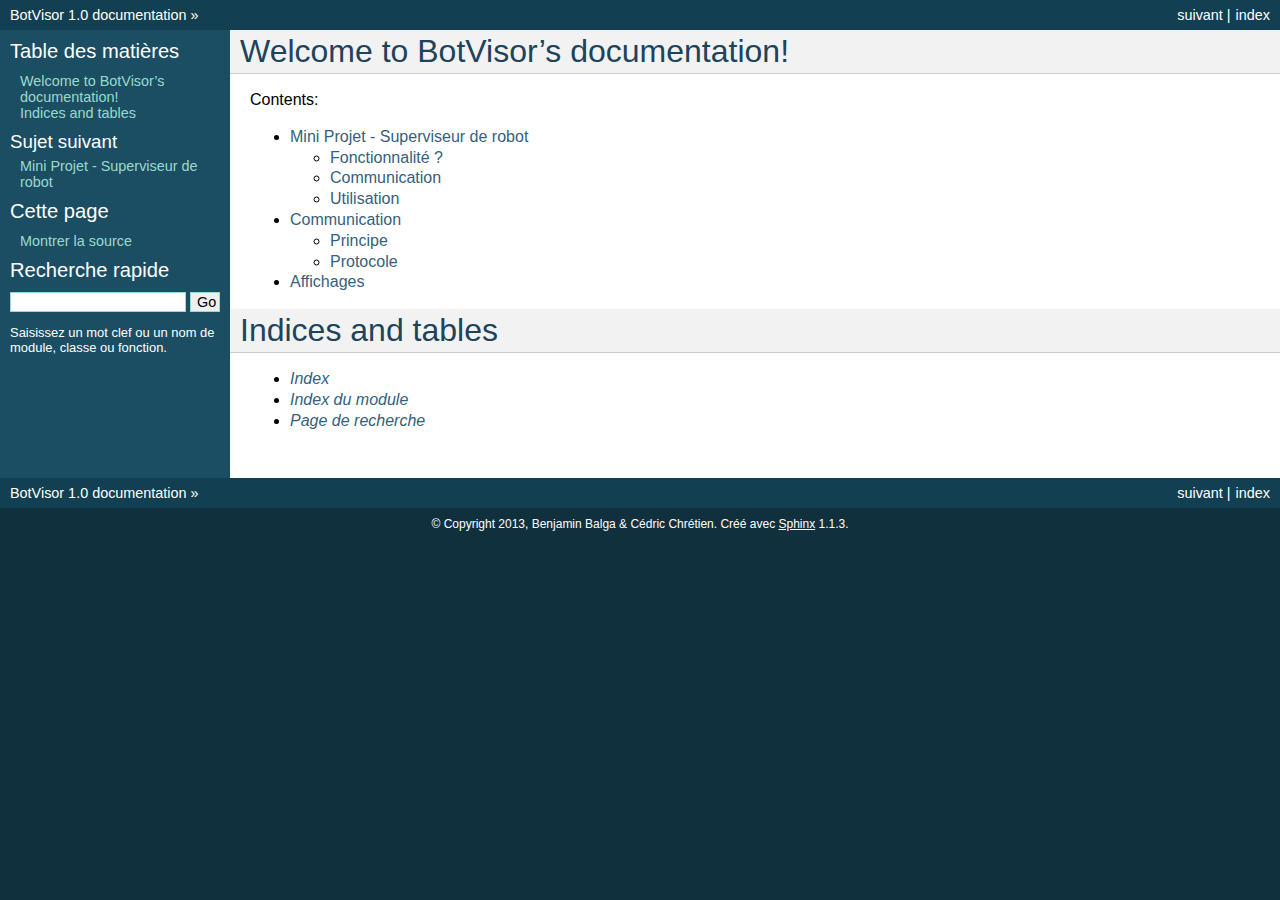
<file: doc/_build/html/index.html>
<!DOCTYPE html PUBLIC "-//W3C//DTD XHTML 1.0 Transitional//EN"
  "http://www.w3.org/TR/xhtml1/DTD/xhtml1-transitional.dtd">


<html xmlns="http://www.w3.org/1999/xhtml">
  <head>
    <meta http-equiv="Content-Type" content="text/html; charset=utf-8" />
    
    <title>Welcome to BotVisor’s documentation! &mdash; BotVisor 1.0 documentation</title>
    
    <link rel="stylesheet" href="_static/default.css" type="text/css" />
    <link rel="stylesheet" href="_static/pygments.css" type="text/css" />
    
    <script type="text/javascript">
      var DOCUMENTATION_OPTIONS = {
        URL_ROOT:    '',
        VERSION:     '1.0',
        COLLAPSE_INDEX: false,
        FILE_SUFFIX: '.html',
        HAS_SOURCE:  true
      };
    </script>
    <script type="text/javascript" src="_static/jquery.js"></script>
    <script type="text/javascript" src="_static/underscore.js"></script>
    <script type="text/javascript" src="_static/doctools.js"></script>
    <script type="text/javascript" src="_static/translations.js"></script>
    <script type="text/javascript" src="http://cdn.mathjax.org/mathjax/latest/MathJax.js?config=TeX-AMS-MML_HTMLorMML"></script>
    <link rel="top" title="BotVisor 1.0 documentation" href="#" />
    <link rel="next" title="Mini Projet - Superviseur de robot" href="intro.html" /> 
  </head>
  <body>
    <div class="related">
      <h3>Navigation</h3>
      <ul>
        <li class="right" style="margin-right: 10px">
          <a href="genindex.html" title="Index général"
             accesskey="I">index</a></li>
        <li class="right" >
          <a href="intro.html" title="Mini Projet - Superviseur de robot"
             accesskey="N">suivant</a> |</li>
        <li><a href="#">BotVisor 1.0 documentation</a> &raquo;</li> 
      </ul>
    </div>  

    <div class="document">
      <div class="documentwrapper">
        <div class="bodywrapper">
          <div class="body">
            
  <div class="section" id="welcome-to-botvisor-s-documentation">
<h1>Welcome to BotVisor&#8217;s documentation!<a class="headerlink" href="#welcome-to-botvisor-s-documentation" title="Lien permanent vers ce titre">¶</a></h1>
<p>Contents:</p>
<div class="toctree-wrapper compound">
<ul>
<li class="toctree-l1"><a class="reference internal" href="intro.html">Mini Projet - Superviseur de robot</a><ul>
<li class="toctree-l2"><a class="reference internal" href="intro.html#fonctionnalite">Fonctionnalité ?</a></li>
<li class="toctree-l2"><a class="reference internal" href="intro.html#communication">Communication</a></li>
<li class="toctree-l2"><a class="reference internal" href="intro.html#utilisation">Utilisation</a></li>
</ul>
</li>
<li class="toctree-l1"><a class="reference internal" href="communication.html">Communication</a><ul>
<li class="toctree-l2"><a class="reference internal" href="communication.html#principe">Principe</a></li>
<li class="toctree-l2"><a class="reference internal" href="communication.html#protocole">Protocole</a></li>
</ul>
</li>
<li class="toctree-l1"><a class="reference internal" href="displays.html">Affichages</a></li>
</ul>
</div>
</div>
<div class="section" id="indices-and-tables">
<h1>Indices and tables<a class="headerlink" href="#indices-and-tables" title="Lien permanent vers ce titre">¶</a></h1>
<ul class="simple">
<li><a class="reference internal" href="genindex.html"><em>Index</em></a></li>
<li><a class="reference internal" href="py-modindex.html"><em>Index du module</em></a></li>
<li><a class="reference internal" href="search.html"><em>Page de recherche</em></a></li>
</ul>
</div>


          </div>
        </div>
      </div>
      <div class="sphinxsidebar">
        <div class="sphinxsidebarwrapper">
  <h3><a href="#">Table des matières</a></h3>
  <ul>
<li><a class="reference internal" href="#">Welcome to BotVisor&#8217;s documentation!</a><ul>
</ul>
</li>
<li><a class="reference internal" href="#indices-and-tables">Indices and tables</a></li>
</ul>

  <h4>Sujet suivant</h4>
  <p class="topless"><a href="intro.html"
                        title="Chapitre suivant">Mini Projet - Superviseur de robot</a></p>
  <h3>Cette page</h3>
  <ul class="this-page-menu">
    <li><a href="_sources/index.txt"
           rel="nofollow">Montrer la source</a></li>
  </ul>
<div id="searchbox" style="display: none">
  <h3>Recherche rapide</h3>
    <form class="search" action="search.html" method="get">
      <input type="text" name="q" />
      <input type="submit" value="Go" />
      <input type="hidden" name="check_keywords" value="yes" />
      <input type="hidden" name="area" value="default" />
    </form>
    <p class="searchtip" style="font-size: 90%">
    Saisissez un mot clef ou un nom de module, classe ou fonction.
    </p>
</div>
<script type="text/javascript">$('#searchbox').show(0);</script>
        </div>
      </div>
      <div class="clearer"></div>
    </div>
    <div class="related">
      <h3>Navigation</h3>
      <ul>
        <li class="right" style="margin-right: 10px">
          <a href="genindex.html" title="Index général"
             >index</a></li>
        <li class="right" >
          <a href="intro.html" title="Mini Projet - Superviseur de robot"
             >suivant</a> |</li>
        <li><a href="#">BotVisor 1.0 documentation</a> &raquo;</li> 
      </ul>
    </div>
    <div class="footer">
        &copy; Copyright 2013, Benjamin Balga &amp; Cédric Chrétien.
      Créé avec <a href="http://sphinx.pocoo.org/">Sphinx</a> 1.1.3.
    </div>
  </body>
</html>
</file>
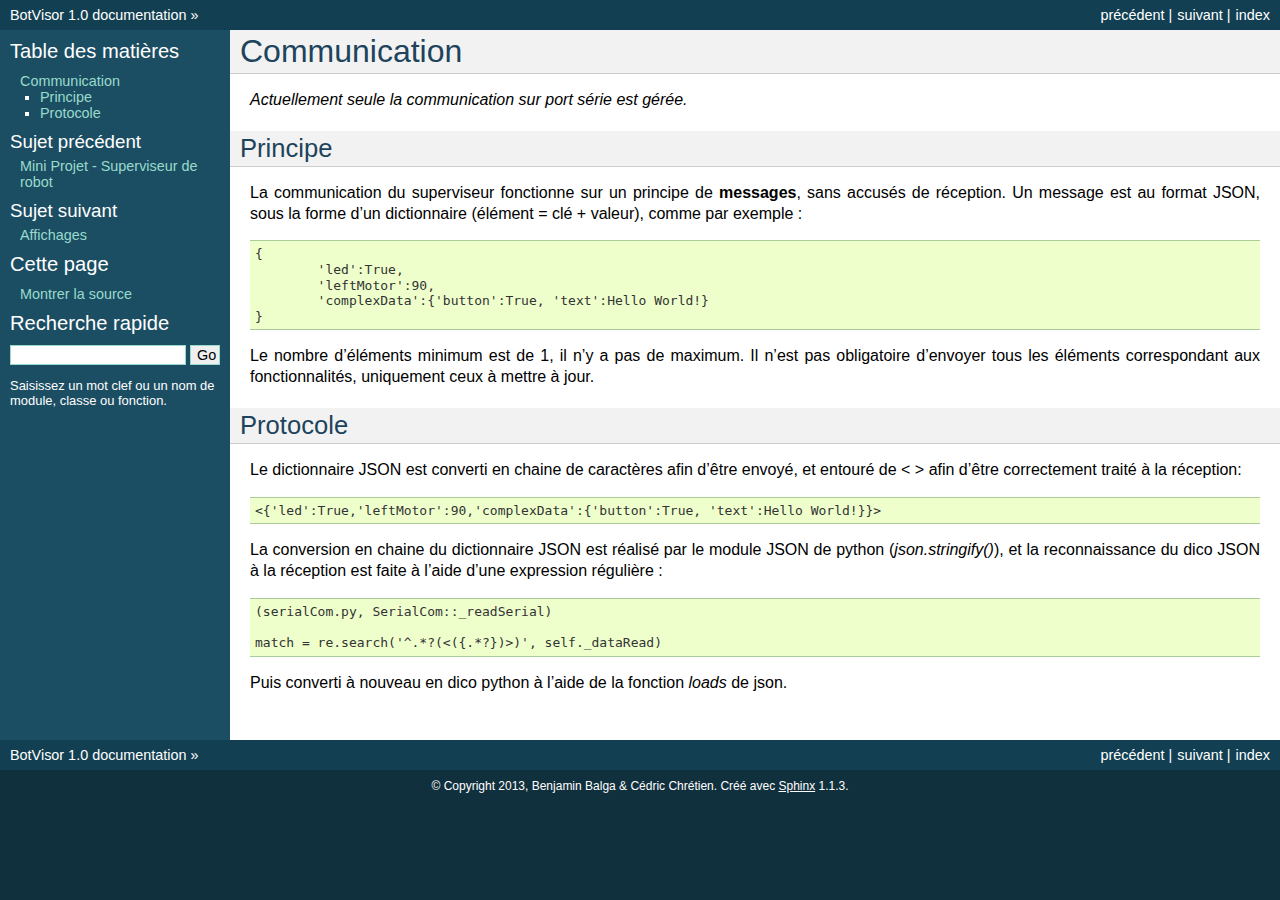
<file: doc/_build/html/communication.html>
<!DOCTYPE html PUBLIC "-//W3C//DTD XHTML 1.0 Transitional//EN"
  "http://www.w3.org/TR/xhtml1/DTD/xhtml1-transitional.dtd">


<html xmlns="http://www.w3.org/1999/xhtml">
  <head>
    <meta http-equiv="Content-Type" content="text/html; charset=utf-8" />
    
    <title>Communication &mdash; BotVisor 1.0 documentation</title>
    
    <link rel="stylesheet" href="_static/default.css" type="text/css" />
    <link rel="stylesheet" href="_static/pygments.css" type="text/css" />
    
    <script type="text/javascript">
      var DOCUMENTATION_OPTIONS = {
        URL_ROOT:    '',
        VERSION:     '1.0',
        COLLAPSE_INDEX: false,
        FILE_SUFFIX: '.html',
        HAS_SOURCE:  true
      };
    </script>
    <script type="text/javascript" src="_static/jquery.js"></script>
    <script type="text/javascript" src="_static/underscore.js"></script>
    <script type="text/javascript" src="_static/doctools.js"></script>
    <script type="text/javascript" src="_static/translations.js"></script>
    <script type="text/javascript" src="http://cdn.mathjax.org/mathjax/latest/MathJax.js?config=TeX-AMS-MML_HTMLorMML"></script>
    <link rel="top" title="BotVisor 1.0 documentation" href="index.html" />
    <link rel="next" title="Affichages" href="displays.html" />
    <link rel="prev" title="Mini Projet - Superviseur de robot" href="intro.html" /> 
  </head>
  <body>
    <div class="related">
      <h3>Navigation</h3>
      <ul>
        <li class="right" style="margin-right: 10px">
          <a href="genindex.html" title="Index général"
             accesskey="I">index</a></li>
        <li class="right" >
          <a href="displays.html" title="Affichages"
             accesskey="N">suivant</a> |</li>
        <li class="right" >
          <a href="intro.html" title="Mini Projet - Superviseur de robot"
             accesskey="P">précédent</a> |</li>
        <li><a href="index.html">BotVisor 1.0 documentation</a> &raquo;</li> 
      </ul>
    </div>  

    <div class="document">
      <div class="documentwrapper">
        <div class="bodywrapper">
          <div class="body">
            
  <div class="section" id="communication">
<h1>Communication<a class="headerlink" href="#communication" title="Lien permanent vers ce titre">¶</a></h1>
<p><em>Actuellement seule la communication sur port série est gérée.</em></p>
<div class="section" id="principe">
<h2>Principe<a class="headerlink" href="#principe" title="Lien permanent vers ce titre">¶</a></h2>
<p>La communication du superviseur fonctionne sur un principe de <strong>messages</strong>, sans accusés de réception.
Un message est au format JSON, sous la forme d&#8217;un dictionnaire (élément = clé + valeur), comme par exemple :</p>
<div class="highlight-python"><pre>{
        'led':True,
        'leftMotor':90,
        'complexData':{'button':True, 'text':Hello World!}
}</pre>
</div>
<p>Le nombre d&#8217;éléments minimum est de 1, il n&#8217;y a pas de maximum. Il n&#8217;est pas obligatoire d&#8217;envoyer tous les éléments correspondant aux fonctionnalités, uniquement ceux à mettre à jour.</p>
</div>
<div class="section" id="protocole">
<h2>Protocole<a class="headerlink" href="#protocole" title="Lien permanent vers ce titre">¶</a></h2>
<p>Le dictionnaire JSON est converti en chaine de caractères afin d&#8217;être envoyé, et entouré de &lt; &gt; afin d&#8217;être correctement traité à la réception:</p>
<div class="highlight-python"><pre>&lt;{'led':True,'leftMotor':90,'complexData':{'button':True, 'text':Hello World!}}&gt;</pre>
</div>
<p>La conversion en chaine du dictionnaire JSON est réalisé par le module JSON de python (<em>json.stringify()</em>), et la reconnaissance du dico JSON à la réception est faite à l&#8217;aide d&#8217;une expression régulière :</p>
<div class="highlight-python"><pre>(serialCom.py, SerialCom::_readSerial)

match = re.search('^.*?(&lt;({.*?})&gt;)', self._dataRead)</pre>
</div>
<p>Puis converti à nouveau en dico python à l&#8217;aide de la fonction <em>loads</em> de json.</p>
</div>
</div>


          </div>
        </div>
      </div>
      <div class="sphinxsidebar">
        <div class="sphinxsidebarwrapper">
  <h3><a href="index.html">Table des matières</a></h3>
  <ul>
<li><a class="reference internal" href="#">Communication</a><ul>
<li><a class="reference internal" href="#principe">Principe</a></li>
<li><a class="reference internal" href="#protocole">Protocole</a></li>
</ul>
</li>
</ul>

  <h4>Sujet précédent</h4>
  <p class="topless"><a href="intro.html"
                        title="Chapitre précédent">Mini Projet - Superviseur de robot</a></p>
  <h4>Sujet suivant</h4>
  <p class="topless"><a href="displays.html"
                        title="Chapitre suivant">Affichages</a></p>
  <h3>Cette page</h3>
  <ul class="this-page-menu">
    <li><a href="_sources/communication.txt"
           rel="nofollow">Montrer la source</a></li>
  </ul>
<div id="searchbox" style="display: none">
  <h3>Recherche rapide</h3>
    <form class="search" action="search.html" method="get">
      <input type="text" name="q" />
      <input type="submit" value="Go" />
      <input type="hidden" name="check_keywords" value="yes" />
      <input type="hidden" name="area" value="default" />
    </form>
    <p class="searchtip" style="font-size: 90%">
    Saisissez un mot clef ou un nom de module, classe ou fonction.
    </p>
</div>
<script type="text/javascript">$('#searchbox').show(0);</script>
        </div>
      </div>
      <div class="clearer"></div>
    </div>
    <div class="related">
      <h3>Navigation</h3>
      <ul>
        <li class="right" style="margin-right: 10px">
          <a href="genindex.html" title="Index général"
             >index</a></li>
        <li class="right" >
          <a href="displays.html" title="Affichages"
             >suivant</a> |</li>
        <li class="right" >
          <a href="intro.html" title="Mini Projet - Superviseur de robot"
             >précédent</a> |</li>
        <li><a href="index.html">BotVisor 1.0 documentation</a> &raquo;</li> 
      </ul>
    </div>
    <div class="footer">
        &copy; Copyright 2013, Benjamin Balga &amp; Cédric Chrétien.
      Créé avec <a href="http://sphinx.pocoo.org/">Sphinx</a> 1.1.3.
    </div>
  </body>
</html>
</file>
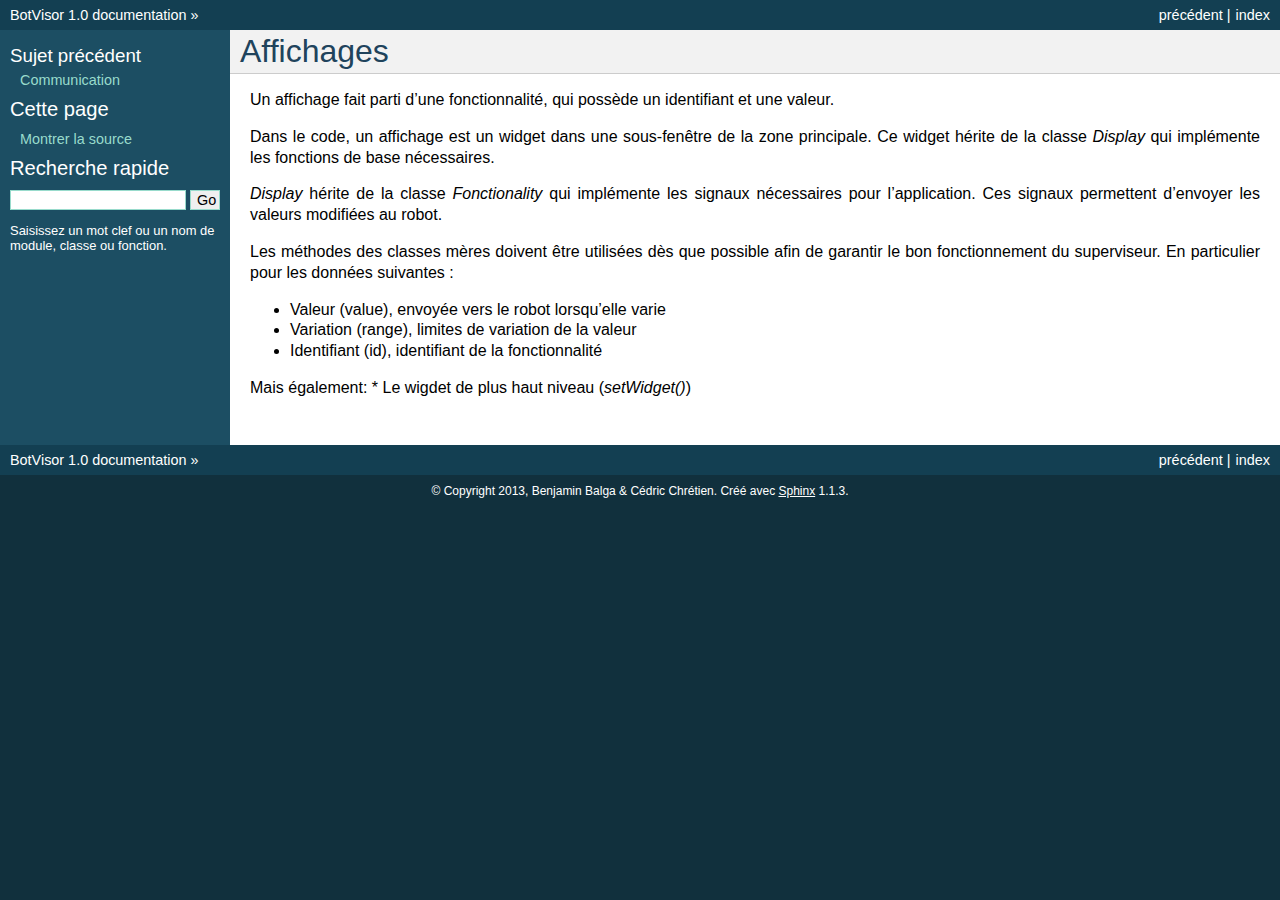
<file: doc/_build/html/displays.html>
<!DOCTYPE html PUBLIC "-//W3C//DTD XHTML 1.0 Transitional//EN"
  "http://www.w3.org/TR/xhtml1/DTD/xhtml1-transitional.dtd">


<html xmlns="http://www.w3.org/1999/xhtml">
  <head>
    <meta http-equiv="Content-Type" content="text/html; charset=utf-8" />
    
    <title>Affichages &mdash; BotVisor 1.0 documentation</title>
    
    <link rel="stylesheet" href="_static/default.css" type="text/css" />
    <link rel="stylesheet" href="_static/pygments.css" type="text/css" />
    
    <script type="text/javascript">
      var DOCUMENTATION_OPTIONS = {
        URL_ROOT:    '',
        VERSION:     '1.0',
        COLLAPSE_INDEX: false,
        FILE_SUFFIX: '.html',
        HAS_SOURCE:  true
      };
    </script>
    <script type="text/javascript" src="_static/jquery.js"></script>
    <script type="text/javascript" src="_static/underscore.js"></script>
    <script type="text/javascript" src="_static/doctools.js"></script>
    <script type="text/javascript" src="_static/translations.js"></script>
    <script type="text/javascript" src="http://cdn.mathjax.org/mathjax/latest/MathJax.js?config=TeX-AMS-MML_HTMLorMML"></script>
    <link rel="top" title="BotVisor 1.0 documentation" href="index.html" />
    <link rel="prev" title="Communication" href="communication.html" /> 
  </head>
  <body>
    <div class="related">
      <h3>Navigation</h3>
      <ul>
        <li class="right" style="margin-right: 10px">
          <a href="genindex.html" title="Index général"
             accesskey="I">index</a></li>
        <li class="right" >
          <a href="communication.html" title="Communication"
             accesskey="P">précédent</a> |</li>
        <li><a href="index.html">BotVisor 1.0 documentation</a> &raquo;</li> 
      </ul>
    </div>  

    <div class="document">
      <div class="documentwrapper">
        <div class="bodywrapper">
          <div class="body">
            
  <div class="section" id="affichages">
<h1>Affichages<a class="headerlink" href="#affichages" title="Lien permanent vers ce titre">¶</a></h1>
<p>Un affichage fait parti d&#8217;une fonctionnalité, qui possède un identifiant et une valeur.</p>
<p>Dans le code, un affichage est un widget dans une sous-fenêtre de la zone principale. Ce widget hérite de la classe <em>Display</em> qui implémente les fonctions de base nécessaires.</p>
<p><em>Display</em> hérite de la classe <em>Fonctionality</em> qui implémente les signaux nécessaires pour l&#8217;application. Ces signaux permettent d&#8217;envoyer les valeurs modifiées au robot.</p>
<p>Les méthodes des classes mères doivent être utilisées dès que possible afin de garantir le bon fonctionnement du superviseur. En particulier pour les données suivantes :</p>
<ul class="simple">
<li>Valeur (value), envoyée vers le robot lorsqu&#8217;elle varie</li>
<li>Variation (range), limites de variation de la valeur</li>
<li>Identifiant (id), identifiant de la fonctionnalité</li>
</ul>
<p>Mais également:
* Le wigdet de plus haut niveau (<em>setWidget()</em>)</p>
</div>


          </div>
        </div>
      </div>
      <div class="sphinxsidebar">
        <div class="sphinxsidebarwrapper">
  <h4>Sujet précédent</h4>
  <p class="topless"><a href="communication.html"
                        title="Chapitre précédent">Communication</a></p>
  <h3>Cette page</h3>
  <ul class="this-page-menu">
    <li><a href="_sources/displays.txt"
           rel="nofollow">Montrer la source</a></li>
  </ul>
<div id="searchbox" style="display: none">
  <h3>Recherche rapide</h3>
    <form class="search" action="search.html" method="get">
      <input type="text" name="q" />
      <input type="submit" value="Go" />
      <input type="hidden" name="check_keywords" value="yes" />
      <input type="hidden" name="area" value="default" />
    </form>
    <p class="searchtip" style="font-size: 90%">
    Saisissez un mot clef ou un nom de module, classe ou fonction.
    </p>
</div>
<script type="text/javascript">$('#searchbox').show(0);</script>
        </div>
      </div>
      <div class="clearer"></div>
    </div>
    <div class="related">
      <h3>Navigation</h3>
      <ul>
        <li class="right" style="margin-right: 10px">
          <a href="genindex.html" title="Index général"
             >index</a></li>
        <li class="right" >
          <a href="communication.html" title="Communication"
             >précédent</a> |</li>
        <li><a href="index.html">BotVisor 1.0 documentation</a> &raquo;</li> 
      </ul>
    </div>
    <div class="footer">
        &copy; Copyright 2013, Benjamin Balga &amp; Cédric Chrétien.
      Créé avec <a href="http://sphinx.pocoo.org/">Sphinx</a> 1.1.3.
    </div>
  </body>
</html>
</file>
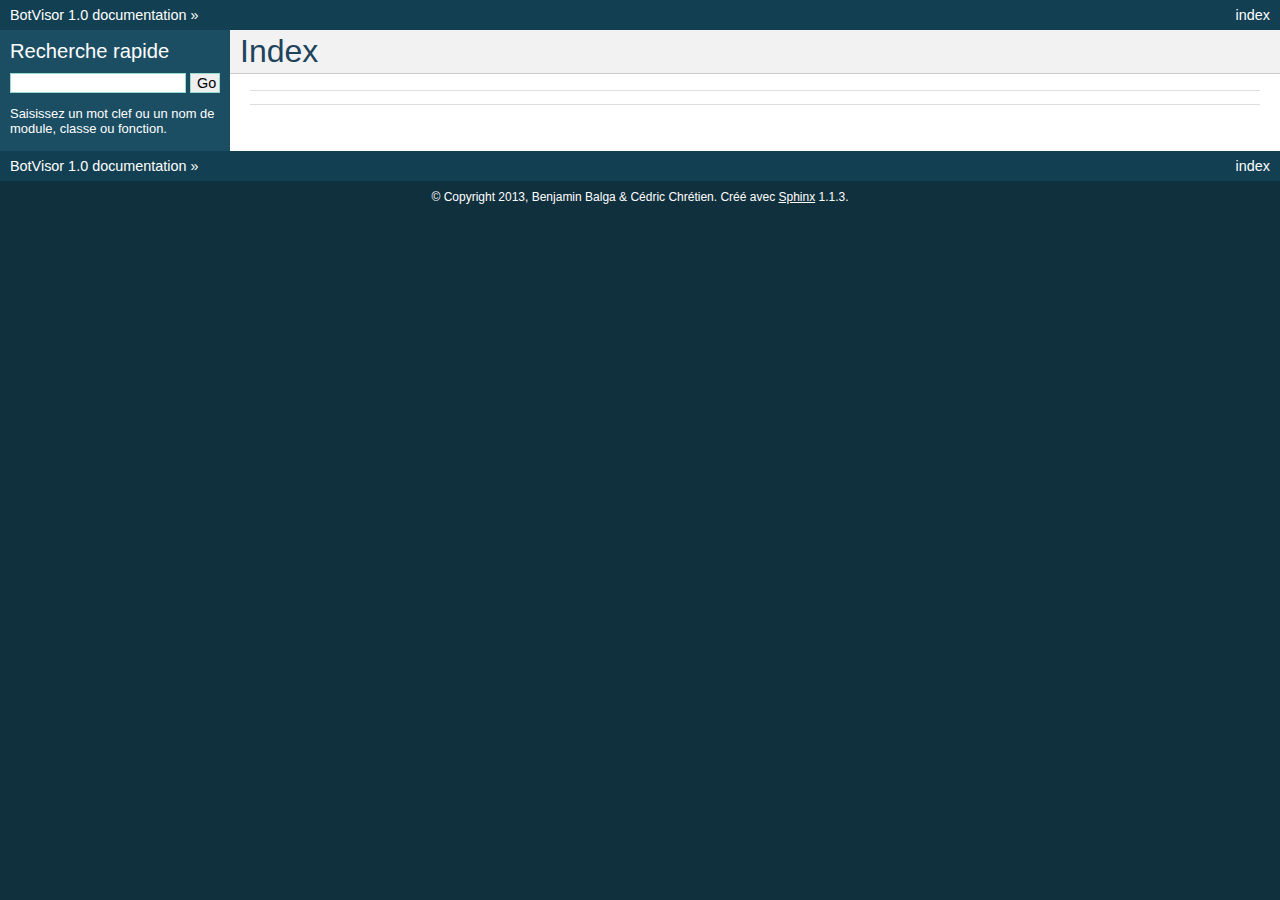
<file: doc/_build/html/genindex.html>
<!DOCTYPE html PUBLIC "-//W3C//DTD XHTML 1.0 Transitional//EN"
  "http://www.w3.org/TR/xhtml1/DTD/xhtml1-transitional.dtd">


<html xmlns="http://www.w3.org/1999/xhtml">
  <head>
    <meta http-equiv="Content-Type" content="text/html; charset=utf-8" />
    
    <title>Index &mdash; BotVisor 1.0 documentation</title>
    
    <link rel="stylesheet" href="_static/default.css" type="text/css" />
    <link rel="stylesheet" href="_static/pygments.css" type="text/css" />
    
    <script type="text/javascript">
      var DOCUMENTATION_OPTIONS = {
        URL_ROOT:    '',
        VERSION:     '1.0',
        COLLAPSE_INDEX: false,
        FILE_SUFFIX: '.html',
        HAS_SOURCE:  true
      };
    </script>
    <script type="text/javascript" src="_static/jquery.js"></script>
    <script type="text/javascript" src="_static/underscore.js"></script>
    <script type="text/javascript" src="_static/doctools.js"></script>
    <script type="text/javascript" src="_static/translations.js"></script>
    <script type="text/javascript" src="http://cdn.mathjax.org/mathjax/latest/MathJax.js?config=TeX-AMS-MML_HTMLorMML"></script>
    <link rel="top" title="BotVisor 1.0 documentation" href="index.html" /> 
  </head>
  <body>
    <div class="related">
      <h3>Navigation</h3>
      <ul>
        <li class="right" style="margin-right: 10px">
          <a href="#" title="Index général"
             accesskey="I">index</a></li>
        <li><a href="index.html">BotVisor 1.0 documentation</a> &raquo;</li> 
      </ul>
    </div>  

    <div class="document">
      <div class="documentwrapper">
        <div class="bodywrapper">
          <div class="body">
            

<h1 id="index">Index</h1>

<div class="genindex-jumpbox">
 
</div>


          </div>
        </div>
      </div>
      <div class="sphinxsidebar">
        <div class="sphinxsidebarwrapper">

   

<div id="searchbox" style="display: none">
  <h3>Recherche rapide</h3>
    <form class="search" action="search.html" method="get">
      <input type="text" name="q" />
      <input type="submit" value="Go" />
      <input type="hidden" name="check_keywords" value="yes" />
      <input type="hidden" name="area" value="default" />
    </form>
    <p class="searchtip" style="font-size: 90%">
    Saisissez un mot clef ou un nom de module, classe ou fonction.
    </p>
</div>
<script type="text/javascript">$('#searchbox').show(0);</script>
        </div>
      </div>
      <div class="clearer"></div>
    </div>
    <div class="related">
      <h3>Navigation</h3>
      <ul>
        <li class="right" style="margin-right: 10px">
          <a href="#" title="Index général"
             >index</a></li>
        <li><a href="index.html">BotVisor 1.0 documentation</a> &raquo;</li> 
      </ul>
    </div>
    <div class="footer">
        &copy; Copyright 2013, Benjamin Balga &amp; Cédric Chrétien.
      Créé avec <a href="http://sphinx.pocoo.org/">Sphinx</a> 1.1.3.
    </div>
  </body>
</html>
</file>
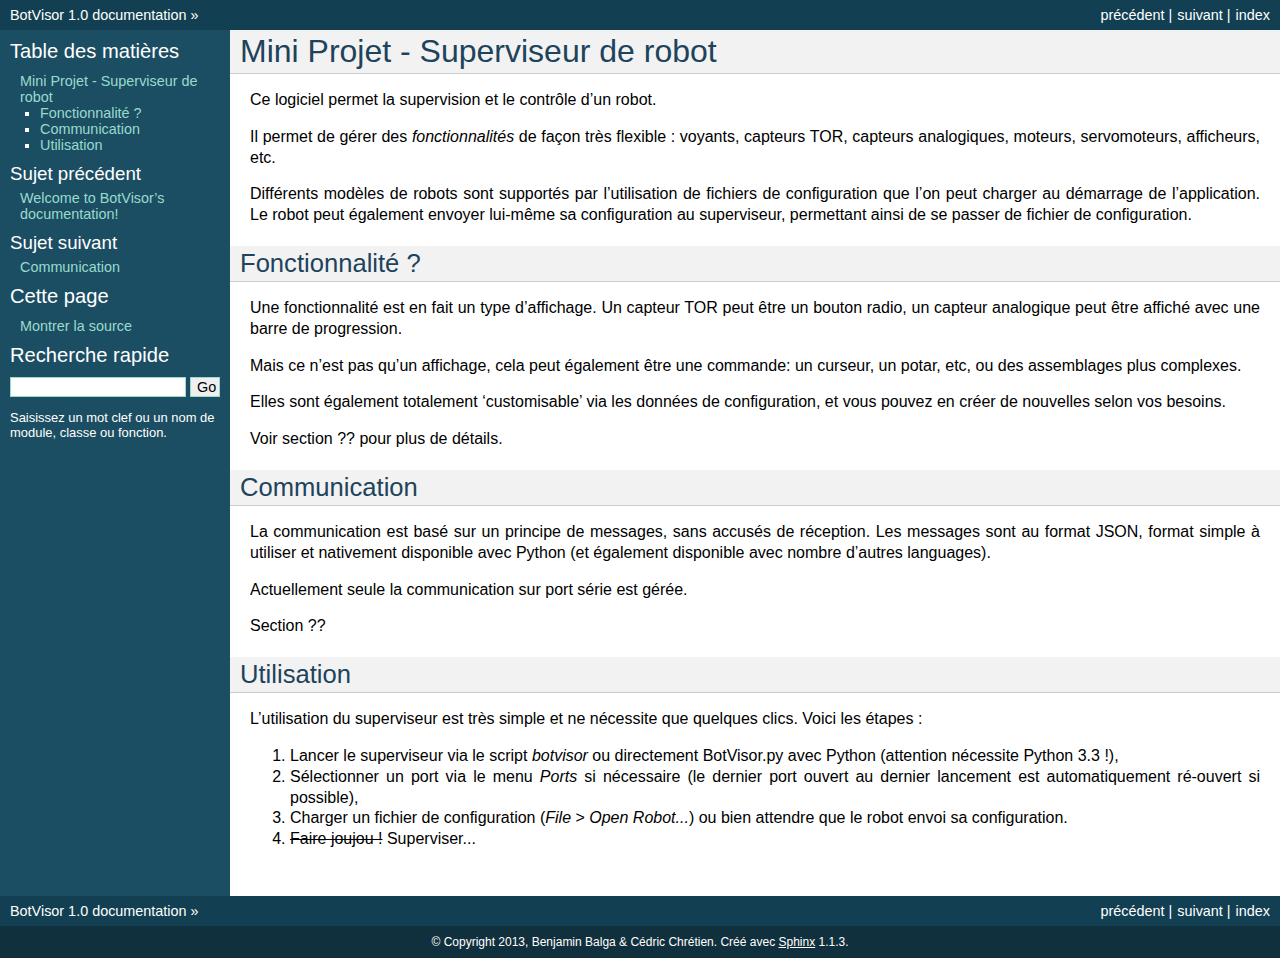
<file: doc/_build/html/intro.html>
<!DOCTYPE html PUBLIC "-//W3C//DTD XHTML 1.0 Transitional//EN"
  "http://www.w3.org/TR/xhtml1/DTD/xhtml1-transitional.dtd">


<html xmlns="http://www.w3.org/1999/xhtml">
  <head>
    <meta http-equiv="Content-Type" content="text/html; charset=utf-8" />
    
    <title>Mini Projet - Superviseur de robot &mdash; BotVisor 1.0 documentation</title>
    
    <link rel="stylesheet" href="_static/default.css" type="text/css" />
    <link rel="stylesheet" href="_static/pygments.css" type="text/css" />
    
    <script type="text/javascript">
      var DOCUMENTATION_OPTIONS = {
        URL_ROOT:    '',
        VERSION:     '1.0',
        COLLAPSE_INDEX: false,
        FILE_SUFFIX: '.html',
        HAS_SOURCE:  true
      };
    </script>
    <script type="text/javascript" src="_static/jquery.js"></script>
    <script type="text/javascript" src="_static/underscore.js"></script>
    <script type="text/javascript" src="_static/doctools.js"></script>
    <script type="text/javascript" src="_static/translations.js"></script>
    <script type="text/javascript" src="http://cdn.mathjax.org/mathjax/latest/MathJax.js?config=TeX-AMS-MML_HTMLorMML"></script>
    <link rel="top" title="BotVisor 1.0 documentation" href="index.html" />
    <link rel="next" title="Communication" href="communication.html" />
    <link rel="prev" title="Welcome to BotVisor’s documentation!" href="index.html" /> 
  </head>
  <body>
    <div class="related">
      <h3>Navigation</h3>
      <ul>
        <li class="right" style="margin-right: 10px">
          <a href="genindex.html" title="Index général"
             accesskey="I">index</a></li>
        <li class="right" >
          <a href="communication.html" title="Communication"
             accesskey="N">suivant</a> |</li>
        <li class="right" >
          <a href="index.html" title="Welcome to BotVisor’s documentation!"
             accesskey="P">précédent</a> |</li>
        <li><a href="index.html">BotVisor 1.0 documentation</a> &raquo;</li> 
      </ul>
    </div>  

    <div class="document">
      <div class="documentwrapper">
        <div class="bodywrapper">
          <div class="body">
            
  <div class="section" id="mini-projet-superviseur-de-robot">
<h1>Mini Projet - Superviseur de robot<a class="headerlink" href="#mini-projet-superviseur-de-robot" title="Lien permanent vers ce titre">¶</a></h1>
<p>Ce logiciel permet la supervision et le contrôle d&#8217;un robot.</p>
<p>Il permet de gérer des <em>fonctionnalités</em> de façon très flexible : voyants, capteurs TOR, capteurs analogiques, moteurs, servomoteurs, afficheurs, etc.</p>
<p>Différents modèles de robots sont supportés par l&#8217;utilisation de fichiers de configuration que l&#8217;on peut charger au démarrage de l&#8217;application. Le robot peut également envoyer lui-même sa configuration au superviseur, permettant ainsi de se passer de fichier de configuration.</p>
<div class="section" id="fonctionnalite">
<h2>Fonctionnalité ?<a class="headerlink" href="#fonctionnalite" title="Lien permanent vers ce titre">¶</a></h2>
<p>Une fonctionnalité est en fait un type d&#8217;affichage. Un capteur TOR peut être un bouton radio, un capteur analogique peut être affiché avec une barre de progression.</p>
<p>Mais ce n&#8217;est pas qu&#8217;un affichage, cela peut également être une commande: un curseur, un potar, etc, ou des assemblages plus complexes.</p>
<p>Elles sont également totalement &#8216;customisable&#8217; via les données de configuration, et vous pouvez en créer de nouvelles selon vos besoins.</p>
<p>Voir section ?? pour plus de détails.</p>
</div>
<div class="section" id="communication">
<h2>Communication<a class="headerlink" href="#communication" title="Lien permanent vers ce titre">¶</a></h2>
<p>La communication est basé sur un principe de messages, sans accusés de réception. Les messages sont au format JSON, format simple à utiliser et nativement disponible avec Python (et également disponible avec nombre d&#8217;autres languages).</p>
<p>Actuellement seule la communication sur port série est gérée.</p>
<p>Section ??</p>
</div>
<div class="section" id="utilisation">
<h2>Utilisation<a class="headerlink" href="#utilisation" title="Lien permanent vers ce titre">¶</a></h2>
<p>L&#8217;utilisation du superviseur est très simple et ne nécessite que quelques clics. Voici les étapes :</p>
<ol class="arabic simple">
<li>Lancer le superviseur via le script <em>botvisor</em> ou directement BotVisor.py avec Python (attention nécessite Python 3.3 !),</li>
<li>Sélectionner un port via le menu <em>Ports</em> si nécessaire (le dernier port ouvert au dernier lancement est automatiquement ré-ouvert si possible),</li>
<li>Charger un fichier de configuration (<em>File</em> &gt; <em>Open Robot...</em>) ou bien attendre que le robot envoi sa configuration.</li>
<li><span class="through">Faire joujou !</span> Superviser...</li>
</ol>
</div>
</div>


          </div>
        </div>
      </div>
      <div class="sphinxsidebar">
        <div class="sphinxsidebarwrapper">
  <h3><a href="index.html">Table des matières</a></h3>
  <ul>
<li><a class="reference internal" href="#">Mini Projet - Superviseur de robot</a><ul>
<li><a class="reference internal" href="#fonctionnalite">Fonctionnalité ?</a></li>
<li><a class="reference internal" href="#communication">Communication</a></li>
<li><a class="reference internal" href="#utilisation">Utilisation</a></li>
</ul>
</li>
</ul>

  <h4>Sujet précédent</h4>
  <p class="topless"><a href="index.html"
                        title="Chapitre précédent">Welcome to BotVisor&#8217;s documentation!</a></p>
  <h4>Sujet suivant</h4>
  <p class="topless"><a href="communication.html"
                        title="Chapitre suivant">Communication</a></p>
  <h3>Cette page</h3>
  <ul class="this-page-menu">
    <li><a href="_sources/intro.txt"
           rel="nofollow">Montrer la source</a></li>
  </ul>
<div id="searchbox" style="display: none">
  <h3>Recherche rapide</h3>
    <form class="search" action="search.html" method="get">
      <input type="text" name="q" />
      <input type="submit" value="Go" />
      <input type="hidden" name="check_keywords" value="yes" />
      <input type="hidden" name="area" value="default" />
    </form>
    <p class="searchtip" style="font-size: 90%">
    Saisissez un mot clef ou un nom de module, classe ou fonction.
    </p>
</div>
<script type="text/javascript">$('#searchbox').show(0);</script>
        </div>
      </div>
      <div class="clearer"></div>
    </div>
    <div class="related">
      <h3>Navigation</h3>
      <ul>
        <li class="right" style="margin-right: 10px">
          <a href="genindex.html" title="Index général"
             >index</a></li>
        <li class="right" >
          <a href="communication.html" title="Communication"
             >suivant</a> |</li>
        <li class="right" >
          <a href="index.html" title="Welcome to BotVisor’s documentation!"
             >précédent</a> |</li>
        <li><a href="index.html">BotVisor 1.0 documentation</a> &raquo;</li> 
      </ul>
    </div>
    <div class="footer">
        &copy; Copyright 2013, Benjamin Balga &amp; Cédric Chrétien.
      Créé avec <a href="http://sphinx.pocoo.org/">Sphinx</a> 1.1.3.
    </div>
  </body>
</html>
</file>
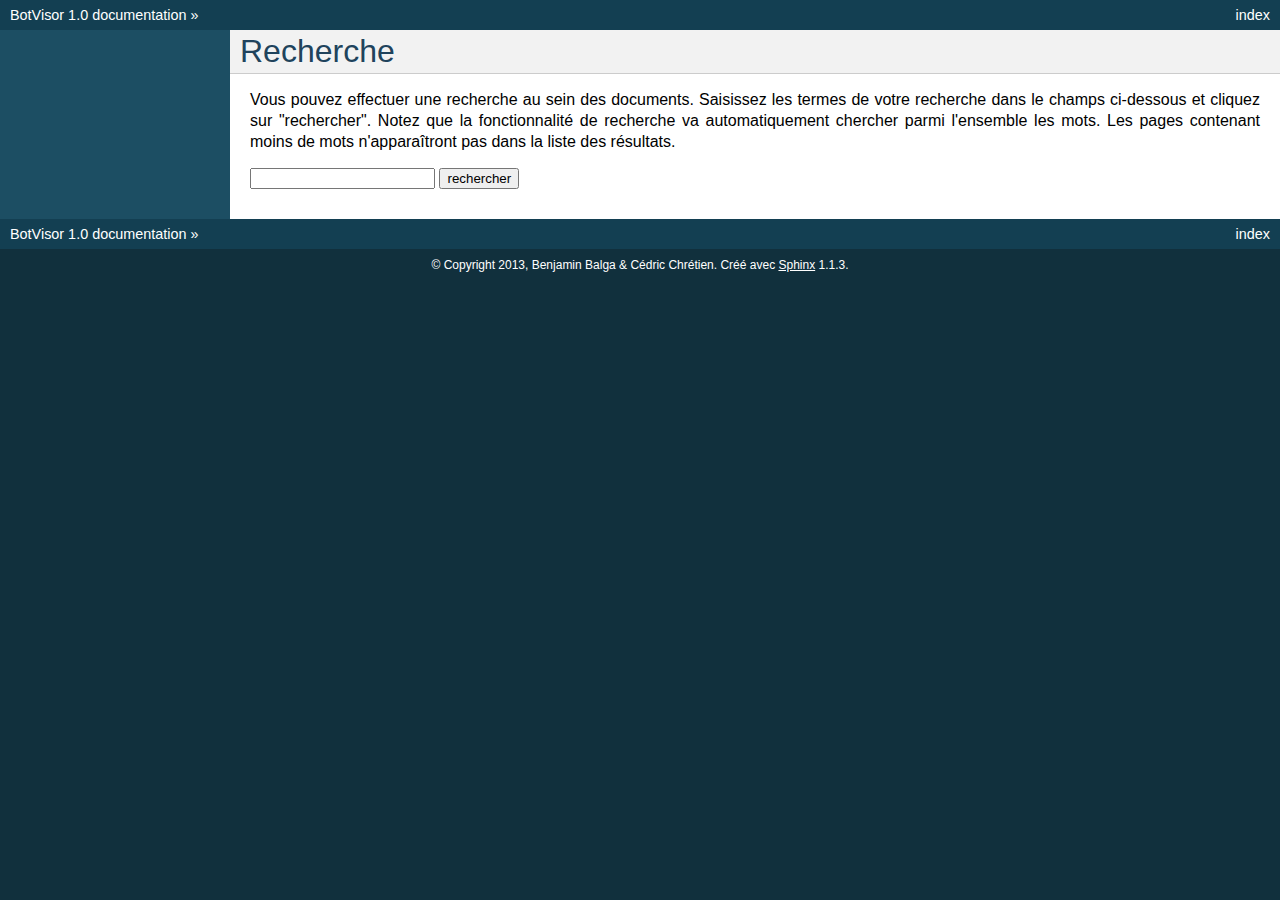
<file: doc/_build/html/search.html>
<!DOCTYPE html PUBLIC "-//W3C//DTD XHTML 1.0 Transitional//EN"
  "http://www.w3.org/TR/xhtml1/DTD/xhtml1-transitional.dtd">


<html xmlns="http://www.w3.org/1999/xhtml">
  <head>
    <meta http-equiv="Content-Type" content="text/html; charset=utf-8" />
    
    <title>Recherche &mdash; BotVisor 1.0 documentation</title>
    
    <link rel="stylesheet" href="_static/default.css" type="text/css" />
    <link rel="stylesheet" href="_static/pygments.css" type="text/css" />
    
    <script type="text/javascript">
      var DOCUMENTATION_OPTIONS = {
        URL_ROOT:    '',
        VERSION:     '1.0',
        COLLAPSE_INDEX: false,
        FILE_SUFFIX: '.html',
        HAS_SOURCE:  true
      };
    </script>
    <script type="text/javascript" src="_static/jquery.js"></script>
    <script type="text/javascript" src="_static/underscore.js"></script>
    <script type="text/javascript" src="_static/doctools.js"></script>
    <script type="text/javascript" src="_static/translations.js"></script>
    <script type="text/javascript" src="http://cdn.mathjax.org/mathjax/latest/MathJax.js?config=TeX-AMS-MML_HTMLorMML"></script>
    <script type="text/javascript" src="_static/searchtools.js"></script>
    <link rel="top" title="BotVisor 1.0 documentation" href="index.html" />
  <script type="text/javascript">
    jQuery(function() { Search.loadIndex("searchindex.js"); });
  </script>
   

  </head>
  <body>
    <div class="related">
      <h3>Navigation</h3>
      <ul>
        <li class="right" style="margin-right: 10px">
          <a href="genindex.html" title="Index général"
             accesskey="I">index</a></li>
        <li><a href="index.html">BotVisor 1.0 documentation</a> &raquo;</li> 
      </ul>
    </div>  

    <div class="document">
      <div class="documentwrapper">
        <div class="bodywrapper">
          <div class="body">
            
  <h1 id="search-documentation">Recherche</h1>
  <div id="fallback" class="admonition warning">
  <script type="text/javascript">$('#fallback').hide();</script>
  <p>
    Activez le JavaScript pour que la recherche fonctionne.
  </p>
  </div>
  <p>
    Vous pouvez effectuer une recherche au sein des documents. Saisissez les termes
    de votre recherche dans le champs ci-dessous et cliquez sur "rechercher". Notez que la fonctionnalité de recherche
    va automatiquement chercher parmi l'ensemble les mots. Les pages
    contenant moins de mots n'apparaîtront pas dans la liste des résultats.
  </p>
  <form action="" method="get">
    <input type="text" name="q" value="" />
    <input type="submit" value="rechercher" />
    <span id="search-progress" style="padding-left: 10px"></span>
  </form>
  
  <div id="search-results">
  
  </div>

          </div>
        </div>
      </div>
      <div class="sphinxsidebar">
        <div class="sphinxsidebarwrapper">
        </div>
      </div>
      <div class="clearer"></div>
    </div>
    <div class="related">
      <h3>Navigation</h3>
      <ul>
        <li class="right" style="margin-right: 10px">
          <a href="genindex.html" title="Index général"
             >index</a></li>
        <li><a href="index.html">BotVisor 1.0 documentation</a> &raquo;</li> 
      </ul>
    </div>
    <div class="footer">
        &copy; Copyright 2013, Benjamin Balga &amp; Cédric Chrétien.
      Créé avec <a href="http://sphinx.pocoo.org/">Sphinx</a> 1.1.3.
    </div>
  </body>
</html>
</file>
<file: doc/_build/html/_static/default.css>
/*
 * default.css_t
 * ~~~~~~~~~~~~~
 *
 * Sphinx stylesheet -- default theme.
 *
 * :copyright: Copyright 2007-2011 by the Sphinx team, see AUTHORS.
 * :license: BSD, see LICENSE for details.
 *
 */

@import url("basic.css");

/* -- page layout ----------------------------------------------------------- */

body {
    font-family: sans-serif;
    font-size: 100%;
    background-color: #11303d;
    color: #000;
    margin: 0;
    padding: 0;
}

div.document {
    background-color: #1c4e63;
}

div.documentwrapper {
    float: left;
    width: 100%;
}

div.bodywrapper {
    margin: 0 0 0 230px;
}

div.body {
    background-color: #ffffff;
    color: #000000;
    padding: 0 20px 30px 20px;
}

div.footer {
    color: #ffffff;
    width: 100%;
    padding: 9px 0 9px 0;
    text-align: center;
    font-size: 75%;
}

div.footer a {
    color: #ffffff;
    text-decoration: underline;
}

div.related {
    background-color: #133f52;
    line-height: 30px;
    color: #ffffff;
}

div.related a {
    color: #ffffff;
}

div.sphinxsidebar {
}

div.sphinxsidebar h3 {
    font-family: 'Trebuchet MS', sans-serif;
    color: #ffffff;
    font-size: 1.4em;
    font-weight: normal;
    margin: 0;
    padding: 0;
}

div.sphinxsidebar h3 a {
    color: #ffffff;
}

div.sphinxsidebar h4 {
    font-family: 'Trebuchet MS', sans-serif;
    color: #ffffff;
    font-size: 1.3em;
    font-weight: normal;
    margin: 5px 0 0 0;
    padding: 0;
}

div.sphinxsidebar p {
    color: #ffffff;
}

div.sphinxsidebar p.topless {
    margin: 5px 10px 10px 10px;
}

div.sphinxsidebar ul {
    margin: 10px;
    padding: 0;
    color: #ffffff;
}

div.sphinxsidebar a {
    color: #98dbcc;
}

div.sphinxsidebar input {
    border: 1px solid #98dbcc;
    font-family: sans-serif;
    font-size: 1em;
}



/* -- hyperlink styles ------------------------------------------------------ */

a {
    color: #355f7c;
    text-decoration: none;
}

a:visited {
    color: #355f7c;
    text-decoration: none;
}

a:hover {
    text-decoration: underline;
}



/* -- body styles ----------------------------------------------------------- */

div.body h1,
div.body h2,
div.body h3,
div.body h4,
div.body h5,
div.body h6 {
    font-family: 'Trebuchet MS', sans-serif;
    background-color: #f2f2f2;
    font-weight: normal;
    color: #20435c;
    border-bottom: 1px solid #ccc;
    margin: 20px -20px 10px -20px;
    padding: 3px 0 3px 10px;
}

div.body h1 { margin-top: 0; font-size: 200%; }
div.body h2 { font-size: 160%; }
div.body h3 { font-size: 140%; }
div.body h4 { font-size: 120%; }
div.body h5 { font-size: 110%; }
div.body h6 { font-size: 100%; }

a.headerlink {
    color: #c60f0f;
    font-size: 0.8em;
    padding: 0 4px 0 4px;
    text-decoration: none;
}

a.headerlink:hover {
    background-color: #c60f0f;
    color: white;
}

div.body p, div.body dd, div.body li {
    text-align: justify;
    line-height: 130%;
}

div.admonition p.admonition-title + p {
    display: inline;
}

div.admonition p {
    margin-bottom: 5px;
}

div.admonition pre {
    margin-bottom: 5px;
}

div.admonition ul, div.admonition ol {
    margin-bottom: 5px;
}

div.note {
    background-color: #eee;
    border: 1px solid #ccc;
}

div.seealso {
    background-color: #ffc;
    border: 1px solid #ff6;
}

div.topic {
    background-color: #eee;
}

div.warning {
    background-color: #ffe4e4;
    border: 1px solid #f66;
}

p.admonition-title {
    display: inline;
}

p.admonition-title:after {
    content: ":";
}

pre {
    padding: 5px;
    background-color: #eeffcc;
    color: #333333;
    line-height: 120%;
    border: 1px solid #ac9;
    border-left: none;
    border-right: none;
}

tt {
    background-color: #ecf0f3;
    padding: 0 1px 0 1px;
    font-size: 0.95em;
}

th {
    background-color: #ede;
}

.warning tt {
    background: #efc2c2;
}

.note tt {
    background: #d6d6d6;
}

.viewcode-back {
    font-family: sans-serif;
}

div.viewcode-block:target {
    background-color: #f4debf;
    border-top: 1px solid #ac9;
    border-bottom: 1px solid #ac9;
}

span.underlined {
    text-decoration: underline;
}

span.through {
    text-decoration: line-through;
}
</file>
<file: doc/_build/html/_static/pygments.css>
.highlight .hll { background-color: #ffffcc }
.highlight  { background: #eeffcc; }
.highlight .c { color: #408090; font-style: italic } /* Comment */
.highlight .err { border: 1px solid #FF0000 } /* Error */
.highlight .k { color: #007020; font-weight: bold } /* Keyword */
.highlight .o { color: #666666 } /* Operator */
.highlight .cm { color: #408090; font-style: italic } /* Comment.Multiline */
.highlight .cp { color: #007020 } /* Comment.Preproc */
.highlight .c1 { color: #408090; font-style: italic } /* Comment.Single */
.highlight .cs { color: #408090; background-color: #fff0f0 } /* Comment.Special */
.highlight .gd { color: #A00000 } /* Generic.Deleted */
.highlight .ge { font-style: italic } /* Generic.Emph */
.highlight .gr { color: #FF0000 } /* Generic.Error */
.highlight .gh { color: #000080; font-weight: bold } /* Generic.Heading */
.highlight .gi { color: #00A000 } /* Generic.Inserted */
.highlight .go { color: #303030 } /* Generic.Output */
.highlight .gp { color: #c65d09; font-weight: bold } /* Generic.Prompt */
.highlight .gs { font-weight: bold } /* Generic.Strong */
.highlight .gu { color: #800080; font-weight: bold } /* Generic.Subheading */
.highlight .gt { color: #0040D0 } /* Generic.Traceback */
.highlight .kc { color: #007020; font-weight: bold } /* Keyword.Constant */
.highlight .kd { color: #007020; font-weight: bold } /* Keyword.Declaration */
.highlight .kn { color: #007020; font-weight: bold } /* Keyword.Namespace */
.highlight .kp { color: #007020 } /* Keyword.Pseudo */
.highlight .kr { color: #007020; font-weight: bold } /* Keyword.Reserved */
.highlight .kt { color: #902000 } /* Keyword.Type */
.highlight .m { color: #208050 } /* Literal.Number */
.highlight .s { color: #4070a0 } /* Literal.String */
.highlight .na { color: #4070a0 } /* Name.Attribute */
.highlight .nb { color: #007020 } /* Name.Builtin */
.highlight .nc { color: #0e84b5; font-weight: bold } /* Name.Class */
.highlight .no { color: #60add5 } /* Name.Constant */
.highlight .nd { color: #555555; font-weight: bold } /* Name.Decorator */
.highlight .ni { color: #d55537; font-weight: bold } /* Name.Entity */
.highlight .ne { color: #007020 } /* Name.Exception */
.highlight .nf { color: #06287e } /* Name.Function */
.highlight .nl { color: #002070; font-weight: bold } /* Name.Label */
.highlight .nn { color: #0e84b5; font-weight: bold } /* Name.Namespace */
.highlight .nt { color: #062873; font-weight: bold } /* Name.Tag */
.highlight .nv { color: #bb60d5 } /* Name.Variable */
.highlight .ow { color: #007020; font-weight: bold } /* Operator.Word */
.highlight .w { color: #bbbbbb } /* Text.Whitespace */
.highlight .mf { color: #208050 } /* Literal.Number.Float */
.highlight .mh { color: #208050 } /* Literal.Number.Hex */
.highlight .mi { color: #208050 } /* Literal.Number.Integer */
.highlight .mo { color: #208050 } /* Literal.Number.Oct */
.highlight .sb { color: #4070a0 } /* Literal.String.Backtick */
.highlight .sc { color: #4070a0 } /* Literal.String.Char */
.highlight .sd { color: #4070a0; font-style: italic } /* Literal.String.Doc */
.highlight .s2 { color: #4070a0 } /* Literal.String.Double */
.highlight .se { color: #4070a0; font-weight: bold } /* Literal.String.Escape */
.highlight .sh { color: #4070a0 } /* Literal.String.Heredoc */
.highlight .si { color: #70a0d0; font-style: italic } /* Literal.String.Interpol */
.highlight .sx { color: #c65d09 } /* Literal.String.Other */
.highlight .sr { color: #235388 } /* Literal.String.Regex */
.highlight .s1 { color: #4070a0 } /* Literal.String.Single */
.highlight .ss { color: #517918 } /* Literal.String.Symbol */
.highlight .bp { color: #007020 } /* Name.Builtin.Pseudo */
.highlight .vc { color: #bb60d5 } /* Name.Variable.Class */
.highlight .vg { color: #bb60d5 } /* Name.Variable.Global */
.highlight .vi { color: #bb60d5 } /* Name.Variable.Instance */
.highlight .il { color: #208050 } /* Literal.Number.Integer.Long */
</file>
